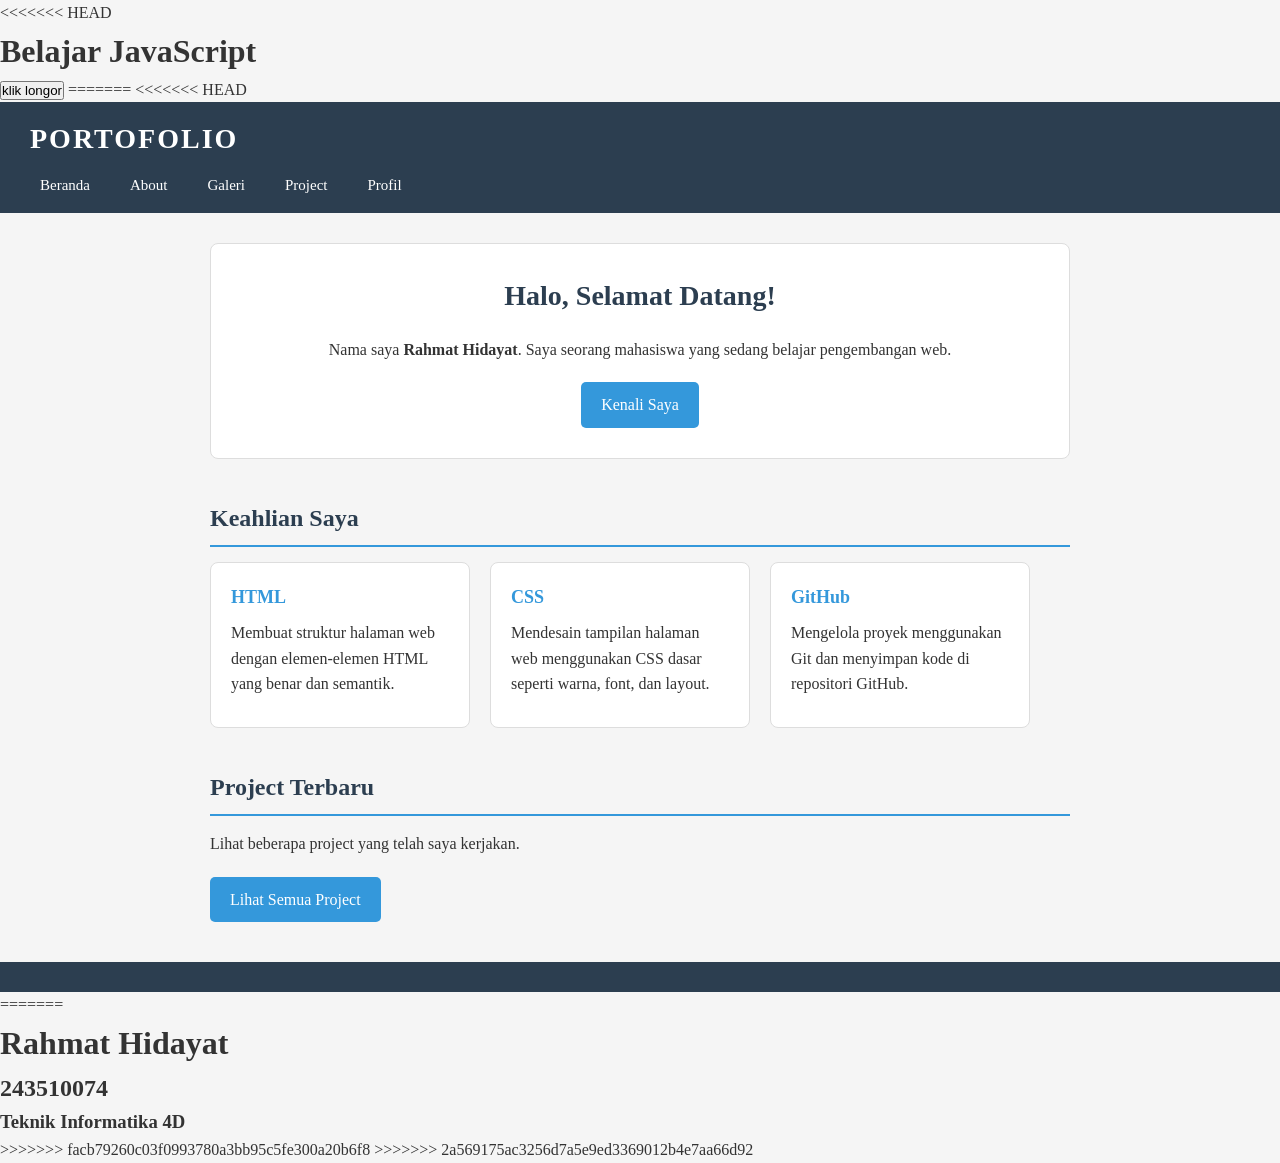
<file: index.html>
<!DOCTYPE html>
<<<<<<< HEAD
<html lang="en">
<head>
    <meta charset="UTF-8">
    <meta name="viewport" content="width=device-width, initial-scale=1.0">
    <title>Document</title>
</head>
<body>
    <h1>Belajar JavaScript</h1>
    <script>
        let a = 10;
        console.log(a);
        a = 12;
        console.log(a)

        
        let nama = prompt("Isi Nama anda ...")
        alert("Hai " + nama)

        let b = confirm()
        console.log(b)

        a = 20
        b = 30
        alert(a+b)

        // Fungsi Permainan
        function myGame() {
            let mulai;

            while (true) {
                let nama = prompt ("masukkan nama anda");
                    alert("hai " + nama )
                let lanjut = confirm("Ingin bermain?");
                // let yourName = Prompt("Nama kamu?"); // Jika ingin meminta nama pemain
                if (lanjut == true) {
                    
                    // Pertanyaan pertama
                    let quest1 = prompt("2 + 2 = ?");
                    if (quest1 == 4) {
                        alert("benar");
                    } else {
                        alert("Yah Salah Bodo kau");
                        alert("anda dikeluarkan dari permainan karna salah!")
                        break;
                    }

                    // pertanyaan kedua
                    let quest2 = prompt("9 * 12");
                    if (quest2 == 108) {
                        alert("Benarr lagii");
                        alert("Hore semua jawaban kamu benar");
                    } else {
                        alert("yahh salah");
                        alert("anda dikeluarkan dari permainan karna salah!")
                        break;
                    }
                } else {
                    mulai = "Kamu berhenti bermain";
                    alert(mulai);
                    break;
                }    
            }
        }


    </script>
    
    <button onclick="myGame('Hai Mexx')">klik longor</button>
</body>
</html>
=======
<html lang="id">
<head>
    <meta charset="UTF-8">
    <meta name="viewport" content="width=device-width, initial-scale=1.0">
    <title>Portofolio - Beranda</title>
    <link rel="stylesheet" href="index.css">
</head>
<body>
<<<<<<< HEAD

    <!-- HEADER / NAVIGASI -->
    <header>
        <h1>PORTOFOLIO</h1>
        <nav>
            <ul>
                <li><a href="index.html">Beranda</a></li>
                <li><a href="about.html">About</a></li>
                <li><a href="galeri.html">Galeri</a></li>
                <li><a href="project.html">Project</a></li>
                <li><a href="profil.html">Profil</a></li>
            </ul>
        </nav>
    </header>

    
    <main>

        
        <section class="hero">
            <h2>Halo, Selamat Datang!</h2>
            <p>Nama saya <strong>Rahmat Hidayat</strong>. Saya seorang mahasiswa yang sedang belajar pengembangan web.</p>
            <a href="about.html" class="tombol">Kenali Saya</a>
        </section>

        
        <section class="keahlian">
            <h2>Keahlian Saya</h2>
            <div class="kotak-keahlian">
                <div class="kartu">
                    <h3>HTML</h3>
                    <p>Membuat struktur halaman web dengan elemen-elemen HTML yang benar dan semantik.</p>
                </div>
                <div class="kartu">
                    <h3>CSS</h3>
                    <p>Mendesain tampilan halaman web menggunakan CSS dasar seperti warna, font, dan layout.</p>
                </div>
                <div class="kartu">
                    <h3>GitHub</h3>
                    <p>Mengelola proyek menggunakan Git dan menyimpan kode di repositori GitHub.</p>
                </div>
            </div>
        </section>

        
        <section class="project-terbaru">
            <h2>Project Terbaru</h2>
            <p>Lihat beberapa project yang telah saya kerjakan.</p>
            <a href="project.html" class="tombol">Lihat Semua Project</a>
        </section>

    </main>

    
    <footer>
       
    </footer>

=======
    <h1>Rahmat Hidayat</h1>
    <h2>243510074</h2>
    <h3>Teknik Informatika 4D</h3>
>>>>>>> facb79260c03f0993780a3bb95c5fe300a20b6f8
</body>
</html>
>>>>>>> 2a569175ac3256d7a5e9ed3369012b4e7aa66d92
</file>
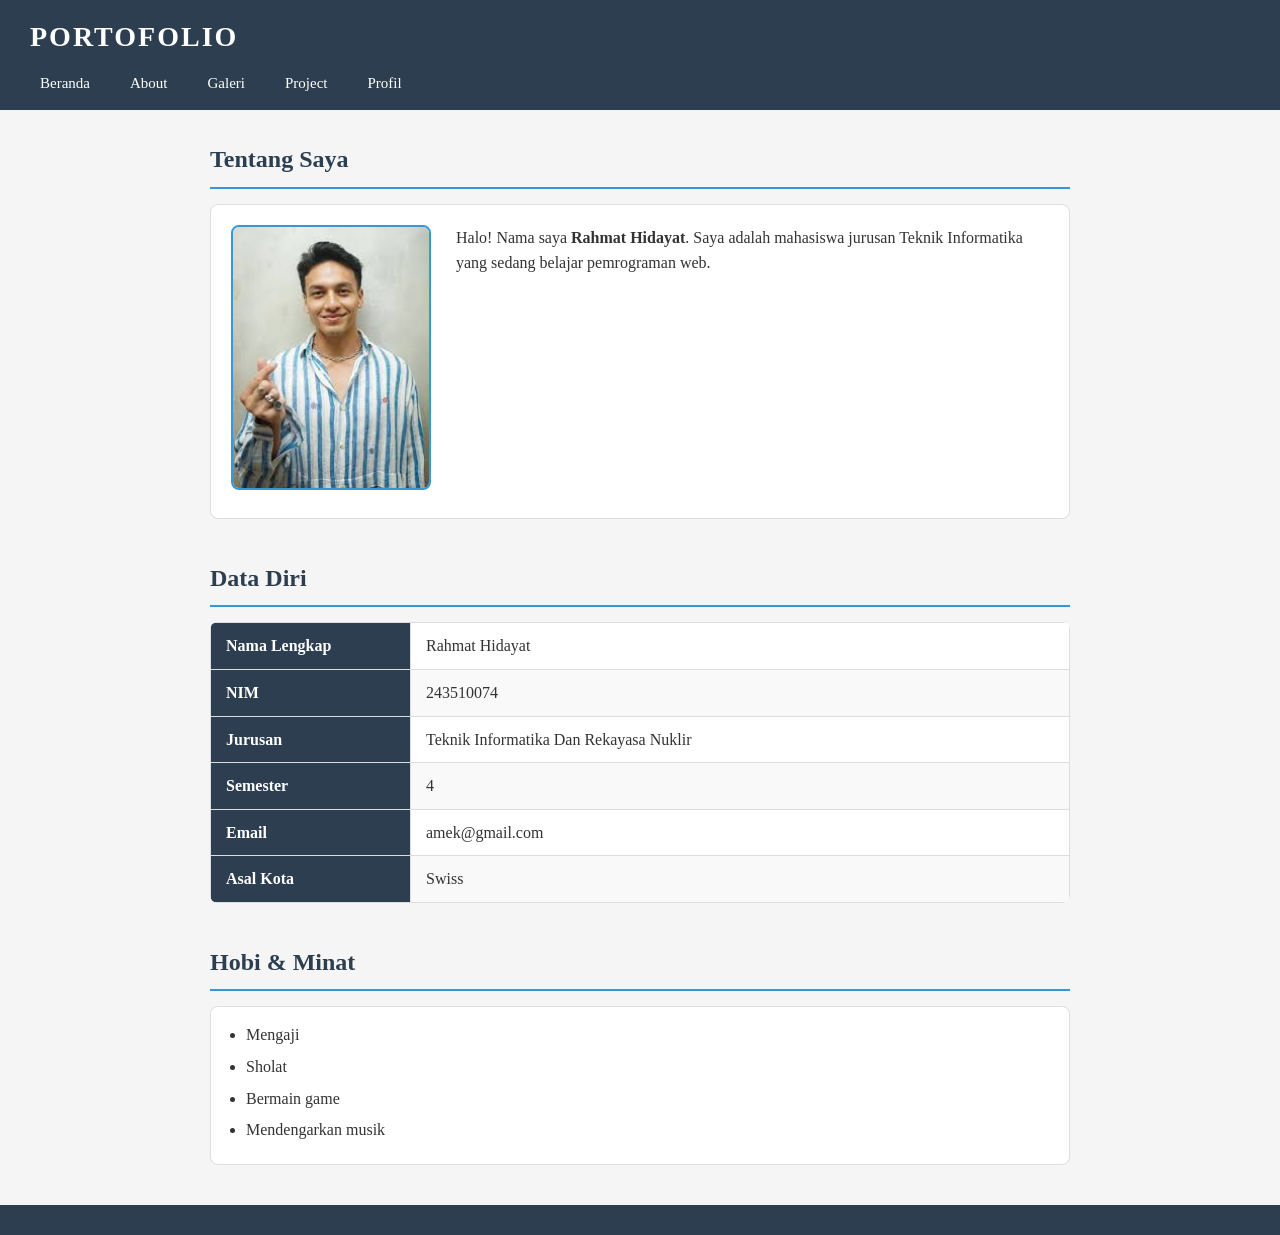
<file: about.html>
<!DOCTYPE html>
<html lang="id">
<head>
    <meta charset="UTF-8">
    <meta name="viewport" content="width=device-width, initial-scale=1.0">
    <title>Portofolio - About</title>
    <link rel="stylesheet" href="index.css">
</head>
<body>

    <!-- HEADER / NAVIGASI -->
    <header>
        <h1>PORTOFOLIO</h1>
        <nav>
            <ul>
                <li><a href="index.html">Beranda</a></li>
                <li><a href="about.html">About</a></li>
                <li><a href="galeri.html">Galeri</a></li>
                <li><a href="project.html">Project</a></li>
                <li><a href="profil.html">Profil</a></li>
            </ul>
        </nav>
    </header>

    <!-- KONTEN UTAMA -->
    <main>

        
        <section class="about">
            <h2>Tentang Saya</h2>
            <div class="about-isi">

                <!-- Foto profil -->
                <div class="about-foto">
                    <img src="poto.jpeg" alt="Foto Profil Saya" width="200">
                </div>

                <!-- Deskripsi diri -->
                <div class="about-teks">
                    <p>
                        Halo! Nama saya <strong>Rahmat Hidayat</strong>. Saya adalah mahasiswa jurusan 
                        Teknik Informatika yang sedang belajar pemrograman web.
                    </p>
                    
                
                </div>

            </div>
        </section>

        <!-- Bagian Data Diri -->
        <section class="data-diri">
            <h2>Data Diri</h2>
            <table>
                <tr>
                    <th>Nama Lengkap</th>
                    <td>Rahmat Hidayat</td>
                </tr>
                <tr>
                    <th>NIM</th>
                    <td>243510074</td>
                </tr>
                <tr>
                    <th>Jurusan</th>
                    <td>Teknik Informatika Dan Rekayasa Nuklir</td>
                </tr>
                <tr>
                    <th>Semester</th>
                    <td>4</td>
                </tr>
                <tr>
                    <th>Email</th>
                    <td>amek@gmail.com</td>
                </tr>
                <tr>
                    <th>Asal Kota</th>
                    <td>Swiss</td>
                </tr>
            </table>
        </section>

        <!-- Bagian Hobi -->
        <section class="hobi">
            <h2>Hobi & Minat</h2>
            <ul>
                <li>Mengaji</li>
                <li>Sholat</li>
                <li>Bermain game</li>
                <li>Mendengarkan musik</li>
            </ul>
        </section>

    </main>

    <!-- FOOTER -->
    <footer>
        
    </footer>

</body>
</html>
</file>
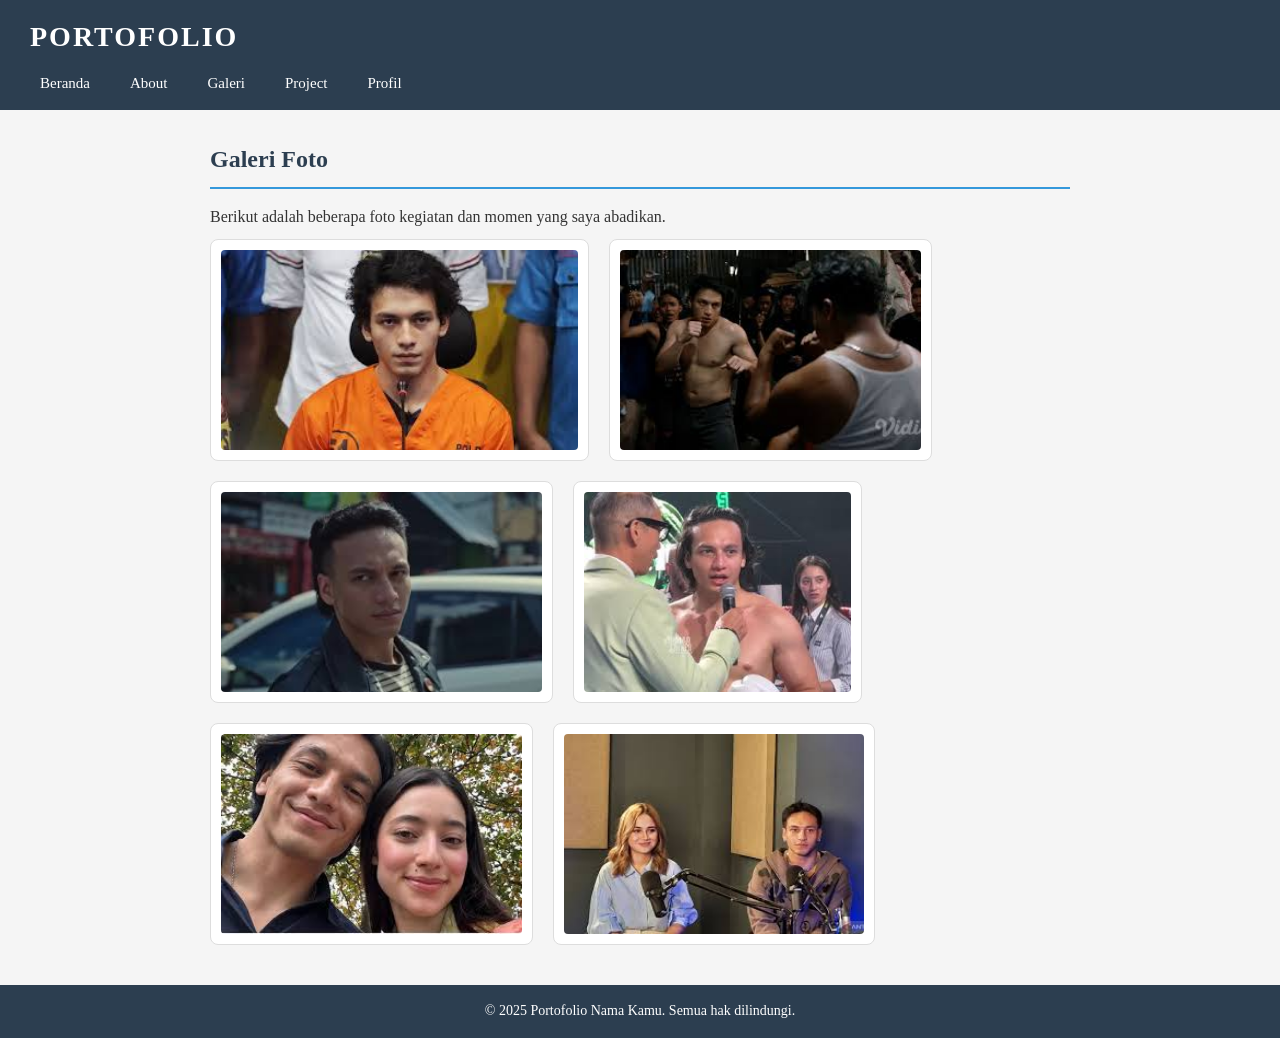
<file: galeri.html>
<!DOCTYPE html>
<html lang="id">
<head>
    <meta charset="UTF-8">
    <meta name="viewport" content="width=device-width, initial-scale=1.0">
    <title>Portofolio - Galeri</title>
    <link rel="stylesheet" href="index.css">
</head>
<body>

    <!-- HEADER / NAVIGASI -->
    <header>
        <h1>PORTOFOLIO</h1>
        <nav>
            <ul>
                <li><a href="index.html">Beranda</a></li>
                <li><a href="about.html">About</a></li>
                <li><a href="galeri.html">Galeri</a></li>
                <li><a href="project.html">Project</a></li>
                <li><a href="profil.html">Profil</a></li>
            </ul>
        </nav>
    </header>

    <!-- KONTEN UTAMA -->
    <main>

        <!-- Bagian Galeri -->
        <section class="galeri">
            <h2>Galeri Foto</h2>
            <p>Berikut adalah beberapa foto kegiatan dan momen yang saya abadikan.</p>

            <div class="grid-galeri">

                <div class="item-galeri">
                    <img src="1.jpeg" alt= width="250" height="200">
                    
                </div>

                <div class="item-galeri">
                    <img src="2.jpeg" alt= width="250" height="200">
                    
                </div>

                <div class="item-galeri">
                    <img src="3.jpeg" alt= width="250" height="200">
                    
                </div>

                <div class="item-galeri">
                    <img src="4.jpeg" alt= width="250" height="200">
                    
                </div>

                <div class="item-galeri">
                    <img src="5.jpeg" alt= width="250" height="200">
                    
                </div>

                <div class="item-galeri">
                    <img src="6.jpeg" alt= width="250" height="200">
                    
                </div>

            </div>
        </section>

    </main>

    <!-- FOOTER -->
    <footer>
        <p>&copy; 2025 Portofolio Nama Kamu. Semua hak dilindungi.</p>
    </footer>

</body>
</html>
</file>
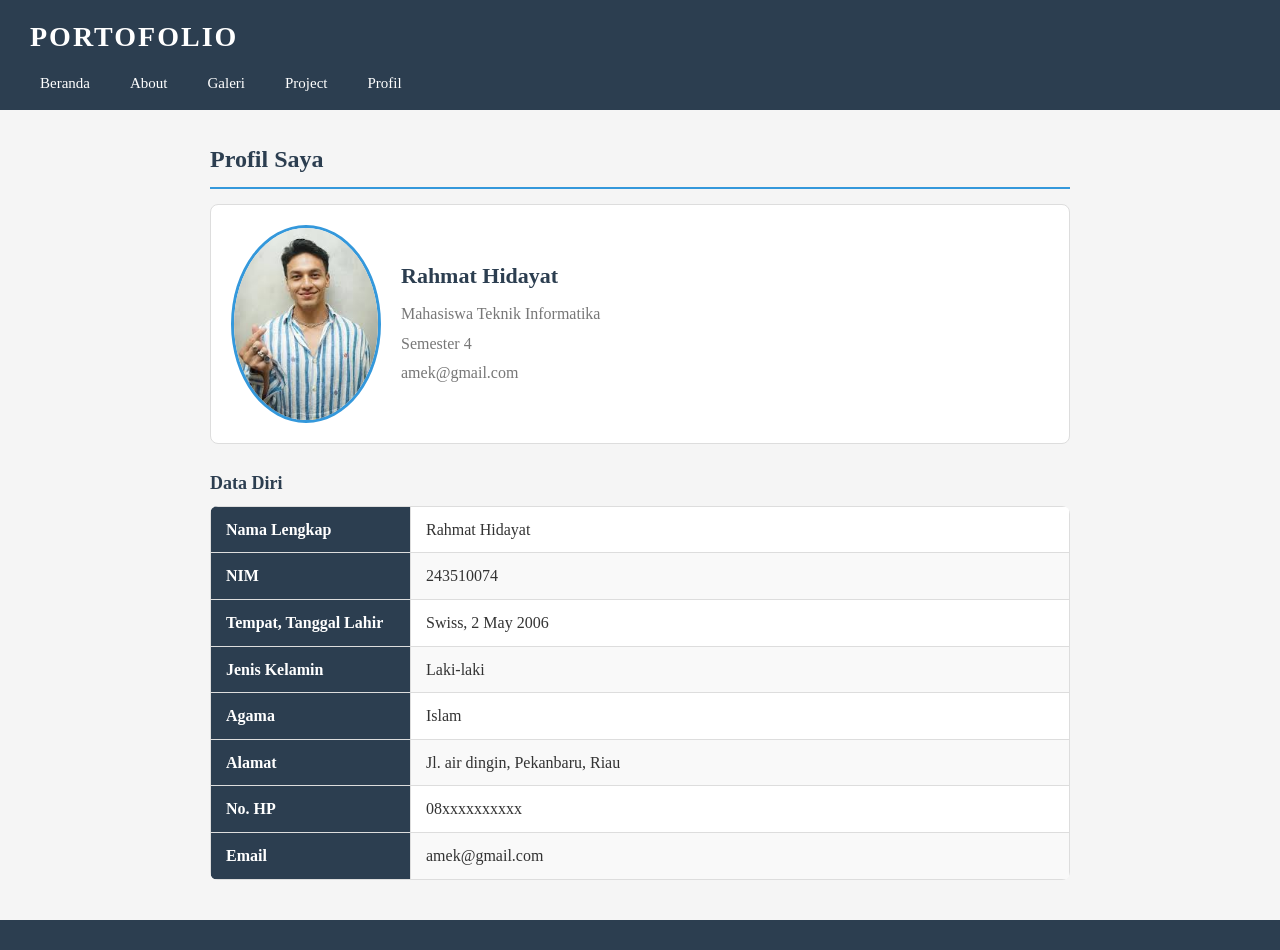
<file: profil.html>
<!DOCTYPE html>
<html lang="id">
<head>
    <meta charset="UTF-8">
    <meta name="viewport" content="width=device-width, initial-scale=1.0">
    <title>Portofolio - Profil</title>
    <link rel="stylesheet" href="index.css">
</head>
<body>

    <header>
        <h1>PORTOFOLIO</h1>
        <nav>
            <ul>
                <li><a href="index.html">Beranda</a></li>
                <li><a href="about.html">About</a></li>
                <li><a href="galeri.html">Galeri</a></li>
                <li><a href="project.html">Project</a></li>
                <li><a href="profil.html">Profil</a></li>
            </ul>
        </nav>
    </header>

    <main>

        <section class="profil">
            <h2>Profil Saya</h2>

            <!-- Foto + Nama -->
            <div class="profil-atas">
                <img src="poto.jpeg" alt="Foto Profil" width="150">
                <div class="profil-nama">
                    <h3>Rahmat Hidayat</h3>
                    <p>Mahasiswa Teknik Informatika</p>
                    <p>Semester 4</p>
                    <p>amek@gmail.com</p>
                </div>
            </div>

            
            <div class="info-profil">
                <h3>Data Diri</h3>
                <table>
                    <tr>
                        <th>Nama Lengkap</th>
                        <td>Rahmat Hidayat</td>
                    </tr>
                    <tr>
                        <th>NIM</th>
                        <td>243510074</td>
                    </tr>
                    <tr>
                        <th>Tempat, Tanggal Lahir</th>
                        <td>Swiss, 2 May 2006</td>
                    </tr>
                    <tr>
                        <th>Jenis Kelamin</th>
                        <td>Laki-laki</td>
                    </tr>
                    <tr>
                        <th>Agama</th>
                        <td>Islam</td>
                    </tr>
                    <tr>
                        <th>Alamat</th>
                        <td>Jl. air dingin, Pekanbaru, Riau</td>
                    </tr>
                    <tr>
                        <th>No. HP</th>
                        <td>08xxxxxxxxxx</td>
                    </tr>
                    <tr>
                        <th>Email</th>
                        <td>amek@gmail.com</td>
                    </tr>
                </table>
            </div>

            
            
        </section>

    </main>

    <footer>
       
    </footer>

</body>
</html>
</file>
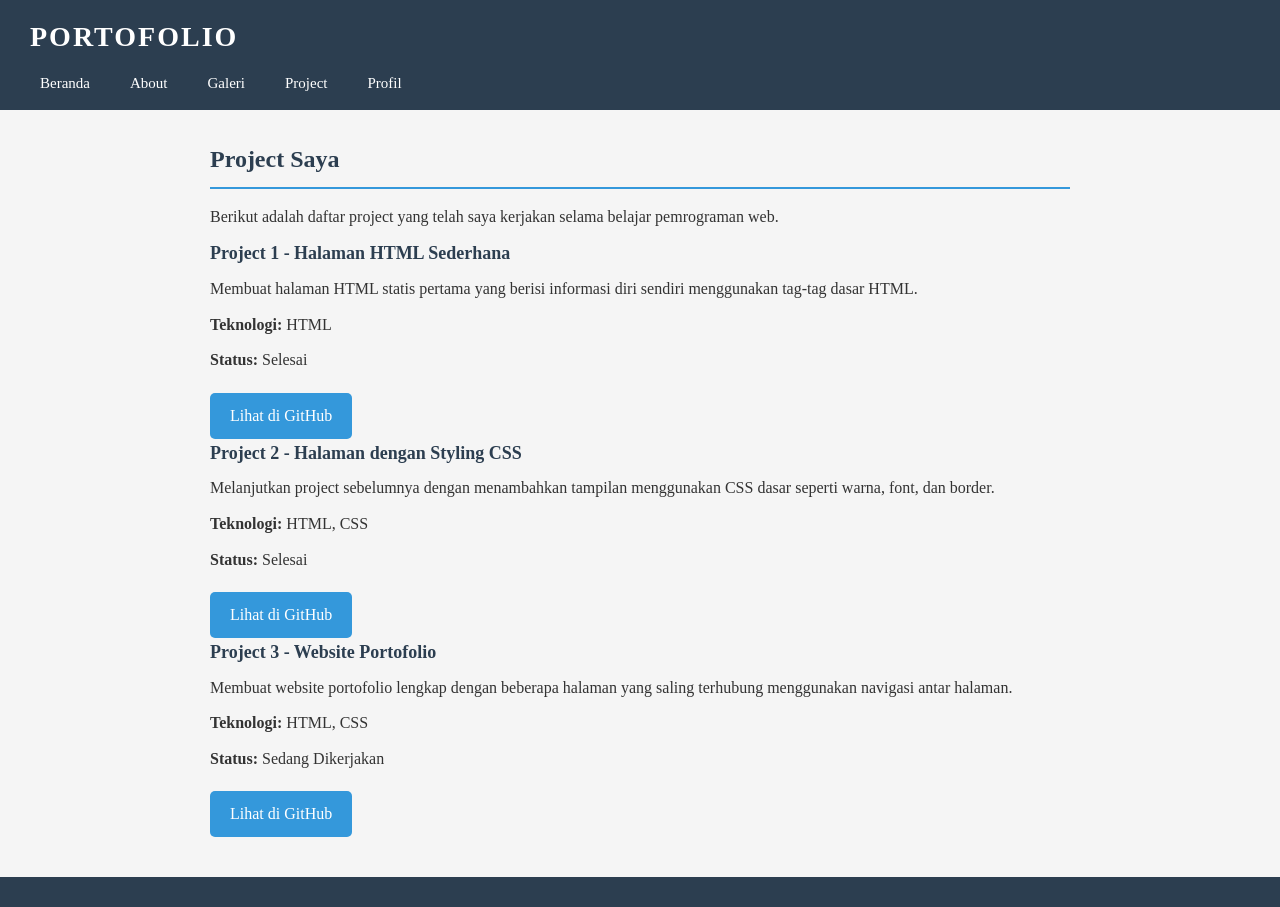
<file: project.html>
<!DOCTYPE html>
<html lang="id">
<head>
    <meta charset="UTF-8">
    <meta name="viewport" content="width=device-width, initial-scale=1.0">
    <title>Portofolio - Project</title>
    <link rel="stylesheet" href="index.css">
</head>
<body>

    <header>
        <h1>PORTOFOLIO</h1>
        <nav>
            <ul>
                <li><a href="index.html">Beranda</a></li>
                <li><a href="about.html">About</a></li>
                <li><a href="galeri.html">Galeri</a></li>
                <li><a href="project.html">Project</a></li>
                <li><a href="profil.html">Profil</a></li>
            </ul>
        </nav>
    </header>

    <main>

        <section class="project">
            <h2>Project Saya</h2>
            <p>Berikut adalah daftar project yang telah saya kerjakan selama belajar pemrograman web.</p>

            <div class="daftar-project">

                <div class="kartu-project">
                    <h3>Project 1 - Halaman HTML Sederhana</h3>
                    <p>Membuat halaman HTML statis pertama yang berisi informasi diri sendiri menggunakan tag-tag dasar HTML.</p>
                    <p><strong>Teknologi:</strong> HTML</p>
                    <p><strong>Status:</strong> Selesai</p>
                    <a href="#" class="tombol">Lihat di GitHub</a>
                </div>

                <div class="kartu-project">
                    <h3>Project 2 - Halaman dengan Styling CSS</h3>
                    <p>Melanjutkan project sebelumnya dengan menambahkan tampilan menggunakan CSS dasar seperti warna, font, dan border.</p>
                    <p><strong>Teknologi:</strong> HTML, CSS</p>
                    <p><strong>Status:</strong> Selesai</p>
                    <a href="#" class="tombol">Lihat di GitHub</a>
                </div>

                <div class="kartu-project">
                    <h3>Project 3 - Website Portofolio</h3>
                    <p>Membuat website portofolio lengkap dengan beberapa halaman yang saling terhubung menggunakan navigasi antar halaman.</p>
                    <p><strong>Teknologi:</strong> HTML, CSS</p>
                    <p><strong>Status:</strong> Sedang Dikerjakan</p>
                    <a href="#" class="tombol">Lihat di GitHub</a>
                </div>

            </div>
        </section>

    </main>

    <footer>
        
    </footer>

</body>
</html>
</file>
<file: index.css>
/* ================================
   CSS DASAR PORTOFOLIO
   ================================ */

/* Reset dasar */
* {
    margin: 0;
    padding: 0;
    box-sizing: border-box;
}

/* Body */
body {
    font-family: Georgia, serif;
    background-color: #f5f5f5;
    color: #333333;
    line-height: 1.6;
}

/* ================================
   HEADER & NAVIGASI
   ================================ */

header {
    background-color: #2c3e50;
    color: white;
    padding: 15px 30px;
}

header h1 {
    font-size: 28px;
    margin-bottom: 10px;
    letter-spacing: 2px;
}

nav ul {
    list-style: none;
    display: flex;
    gap: 20px;
}

nav ul li a {
    color: white;
    text-decoration: none;
    font-size: 15px;
    padding: 5px 10px;
    border-radius: 4px;
}

nav ul li a:hover {
    background-color: #3498db;
}

/* ================================
   KONTEN UTAMA
   ================================ */

main {
    max-width: 900px;
    margin: 30px auto;
    padding: 0 20px;
}

/* Judul section */
main section {
    margin-bottom: 40px;
}

main h2 {
    font-size: 24px;
    color: #2c3e50;
    border-bottom: 2px solid #3498db;
    padding-bottom: 8px;
    margin-bottom: 15px;
}

main h3 {
    font-size: 18px;
    color: #2c3e50;
    margin-bottom: 8px;
}

main p {
    margin-bottom: 10px;
}

/* ================================
   TOMBOL
   ================================ */

.tombol {
    display: inline-block;
    background-color: #3498db;
    color: white;
    padding: 10px 20px;
    text-decoration: none;
    border-radius: 5px;
    margin-top: 10px;
}

.tombol:hover {
    background-color: #2980b9;
}

/* ================================
   HALAMAN INDEX - HERO
   ================================ */

.hero {
    background-color: #ffffff;
    border: 1px solid #dddddd;
    padding: 30px;
    border-radius: 8px;
    text-align: center;
}

.hero h2 {
    font-size: 28px;
    border: none;
    margin-bottom: 10px;
}

/* ================================
   HALAMAN INDEX - KARTU KEAHLIAN
   ================================ */

.kotak-keahlian {
    display: flex;
    gap: 20px;
    flex-wrap: wrap;
}

.kartu {
    background-color: #ffffff;
    border: 1px solid #dddddd;
    padding: 20px;
    border-radius: 8px;
    width: 260px;
}

.kartu h3 {
    color: #3498db;
    margin-bottom: 8px;
}

/* ================================
   HALAMAN ABOUT
   ================================ */

.about-isi {
    display: flex;
    gap: 25px;
    align-items: flex-start;
    background-color: #ffffff;
    border: 1px solid #dddddd;
    padding: 20px;
    border-radius: 8px;
}

.about-foto img {
    border-radius: 8px;
    border: 2px solid #3498db;
}

/* ================================
   TABEL
   ================================ */

table {
    width: 100%;
    border-collapse: collapse;
    background-color: #ffffff;
    border-radius: 8px;
    overflow: hidden;
}

table th,
table td {
    padding: 10px 15px;
    text-align: left;
    border: 1px solid #dddddd;
}

table th {
    background-color: #2c3e50;
    color: white;
    width: 200px;
}

table tr:nth-child(even) {
    background-color: #f9f9f9;
}

/* ================================
   HALAMAN GALERI
   ================================ */

.grid-galeri {
    display: flex;
    flex-wrap: wrap;
    gap: 20px;
}

.item-galeri {
    background-color: #ffffff;
    border: 1px solid #dddddd;
    padding: 10px;
    border-radius: 8px;
    text-align: center;
}

.item-galeri img {
    display: block;
    border-radius: 4px;
    background-color: #cccccc;
    object-fit: cover;
}

.item-galeri p {
    margin-top: 8px;
    font-size: 14px;
    color: #555555;
}



/* ================================
   HALAMAN PROFIL
   ================================ */

.profil-atas {
    display: flex;
    align-items: center;
    gap: 20px;
    background-color: #ffffff;
    border: 1px solid #dddddd;
    padding: 20px;
    border-radius: 8px;
    margin-bottom: 25px;
}

.profil-atas img {
    border-radius: 50%;
    border: 3px solid #3498db;
}

.profil-nama h3 {
    font-size: 22px;
}

.profil-nama p {
    color: #777777;
    margin-bottom: 4px;
}

.info-profil,
.pendidikan,
.keahlian-profil {
    margin-bottom: 25px;
}

.keahlian-profil ul {
    list-style: disc;
    padding-left: 20px;
    background-color: #ffffff;
    border: 1px solid #dddddd;
    padding: 15px 15px 15px 35px;
    border-radius: 8px;
}

.keahlian-profil li {
    margin-bottom: 6px;
}

/* ================================
   HOBI (halaman about)
   ================================ */

.hobi ul {
    list-style: disc;
    padding-left: 20px;
    background-color: #ffffff;
    border: 1px solid #dddddd;
    padding: 15px 15px 15px 35px;
    border-radius: 8px;
}

.hobi li {
    margin-bottom: 6px;
}

/* ================================
   FOOTER
   ================================ */

footer {
    background-color: #2c3e50;
    color: white;
    text-align: center;
    padding: 15px;
    margin-top: 40px;
    font-size: 14px;
}
</file>
